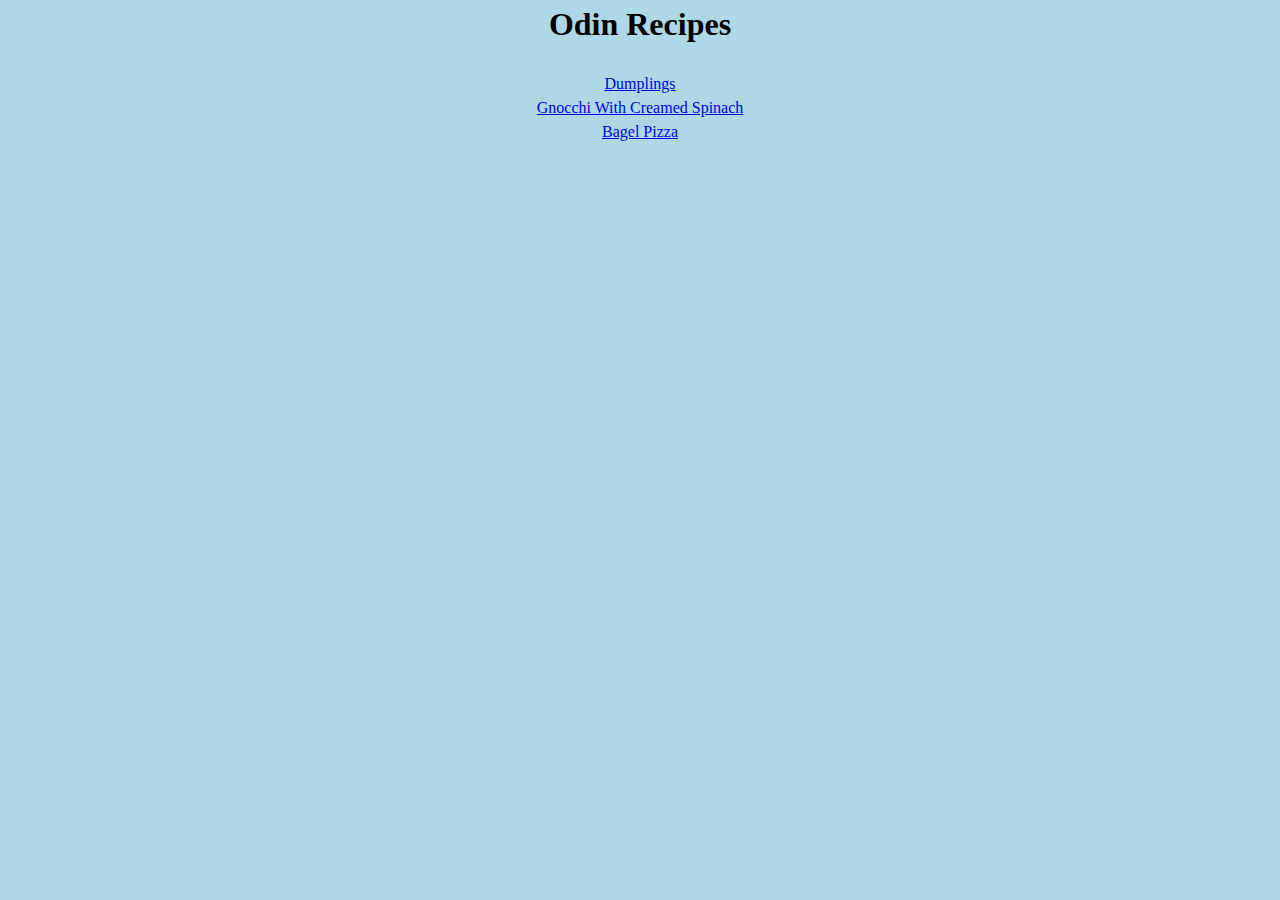
<file: index.html>
<!DOCTYPE html>
<html lang="en">
    <head>
        <meta charset="UTF-8">
        <meta name="viewport" content="width=device-width, initial-scale=1.0">
        <link rel="stylesheet" href="./styles.css">
        <title>Odin Recipes</title>
    </head>
    <body>
        <h1>Odin Recipes</h1>
        <br>
        <ul>
            <li><a href="./recipes/dumplings.html" target="_self">Dumplings</a></li>
            <li><a href="./recipes/gnocchi.html" target="_self">Gnocchi With Creamed Spinach</a></li>
            <li><a href="./recipes/bagel-pizza.html" target="_self">Bagel Pizza</a></li>
        </ul>
    </body>
</html>
</file>
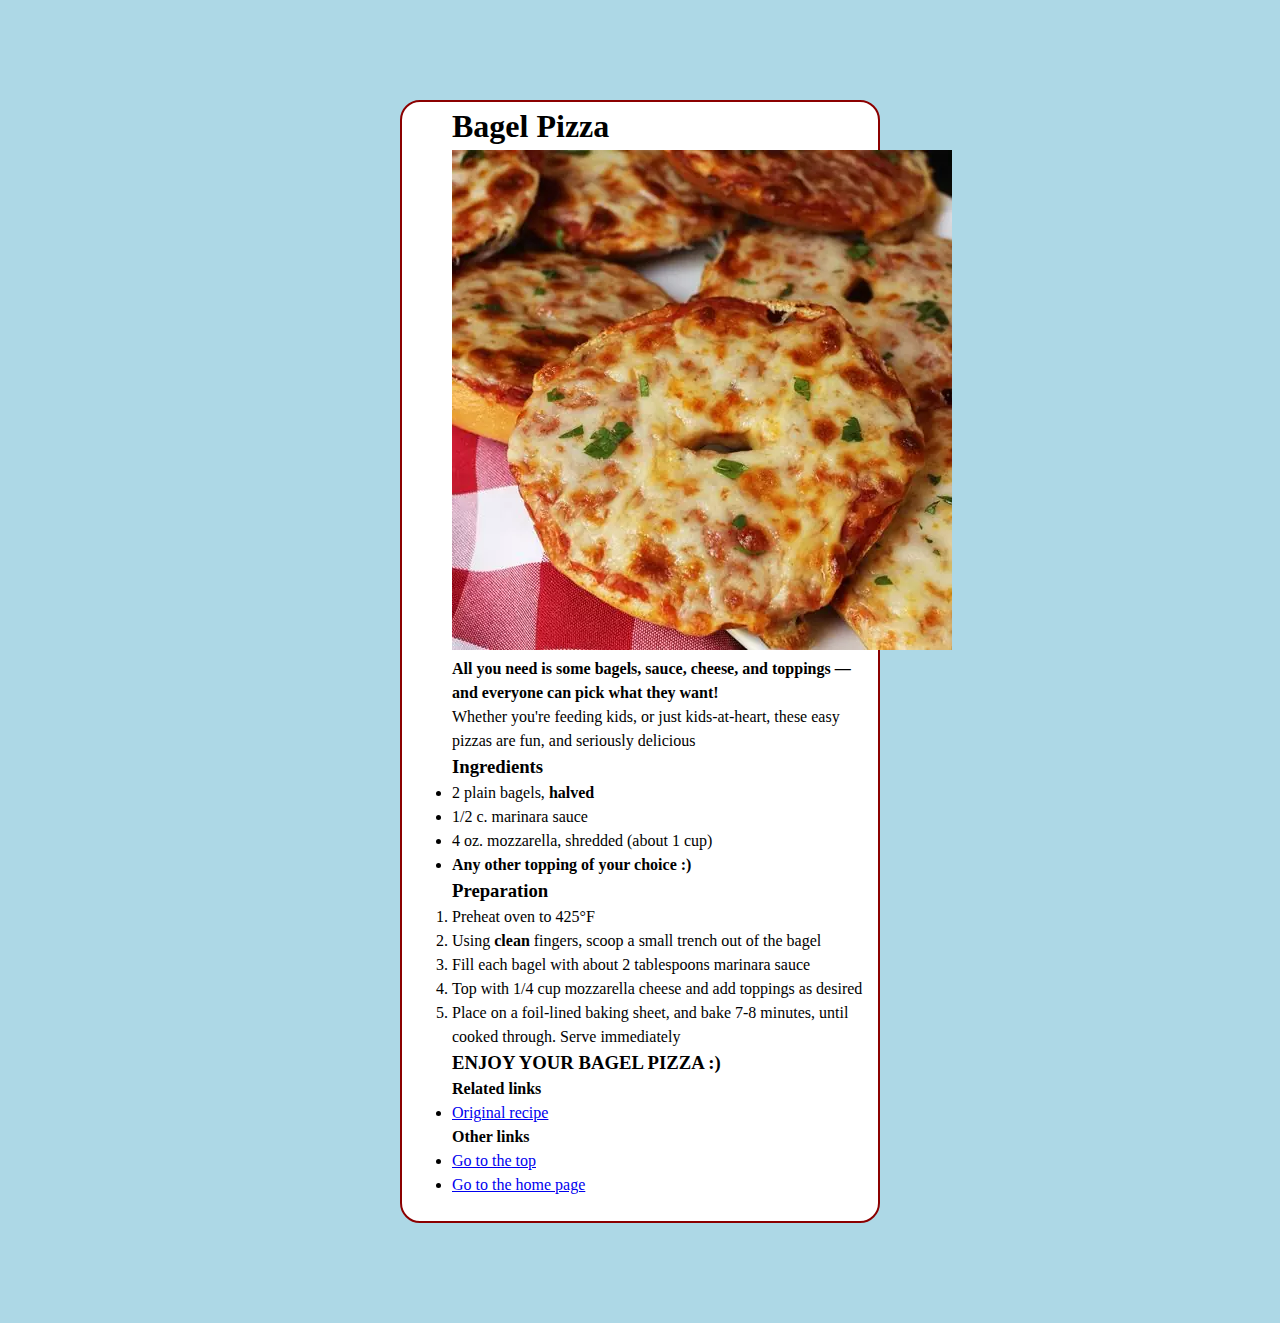
<file: recipes/bagel-pizza.html>
<!DOCTYPE html>
<html lang="en">
    <head>
        <meta charset="UTF-8">
        <meta name="viewport" content="width=device-width, initial-scale=1.0">
        <link rel="stylesheet" href="../styles.css">
        <title>Bagel Pizza</title>
    </head>
    <body>
        <div class="recipe">
            <div class="recipe-content">
                <h1>Bagel Pizza</h1>
                <img src="../images/bagel-pizza.webp" alt="bagel pizza">
                <h4>
                    All you need is some bagels, sauce, cheese, and toppings — and everyone can pick what they want! 
                </h4>
                <p>
                    Whether you're feeding kids, or just kids-at-heart, these easy pizzas are fun, and seriously delicious
                </p>
                <h3>Ingredients</h3>
                <ul>
                    <li>2 plain bagels, <strong>halved</strong></li>
                    <li>1/2 c. marinara sauce</li>
                    <li>4 oz. mozzarella, shredded (about 1 cup)</li>
                    <li><strong>Any other topping of your choice :)</strong></li>
                </ul>
                <h3>Preparation</h3>
                <ol>
                    <li>Preheat oven to 425°F</li>
                    <li>Using <strong>clean</strong> fingers, scoop a small trench out of the bagel</li>
                    <li>Fill each bagel with about 2 tablespoons marinara sauce</li>
                    <li>Top with 1/4 cup mozzarella cheese and add toppings as desired</li>
                    <li>Place on a foil-lined baking sheet, and bake 7-8 minutes, until cooked through. Serve immediately</li>
                </ol>
                <h3>ENJOY YOUR BAGEL PIZZA :)</h3>
                <h4>Related links</h4>
                <ul>
                    <li>
                        <a href="https://www.countryliving.com/food-drinks/a40708574/bagel-pizza-recipe/" target="_blank" rel="noreferrer noopener">
                            Original recipe
                        </a>
                    </li>
                </ul>
                <h4>Other links</h4>
                <ul>
                    <li><a href="bagel-pizza.html" target="_top">Go to the top</a></li>
                    <li><a href="../index.html" rel="noopener noreferrer" target="_self">Go to the home page</a></li>
                </ul>
                <br>
            </div>
        </div>
    </body>
</html>
</file>
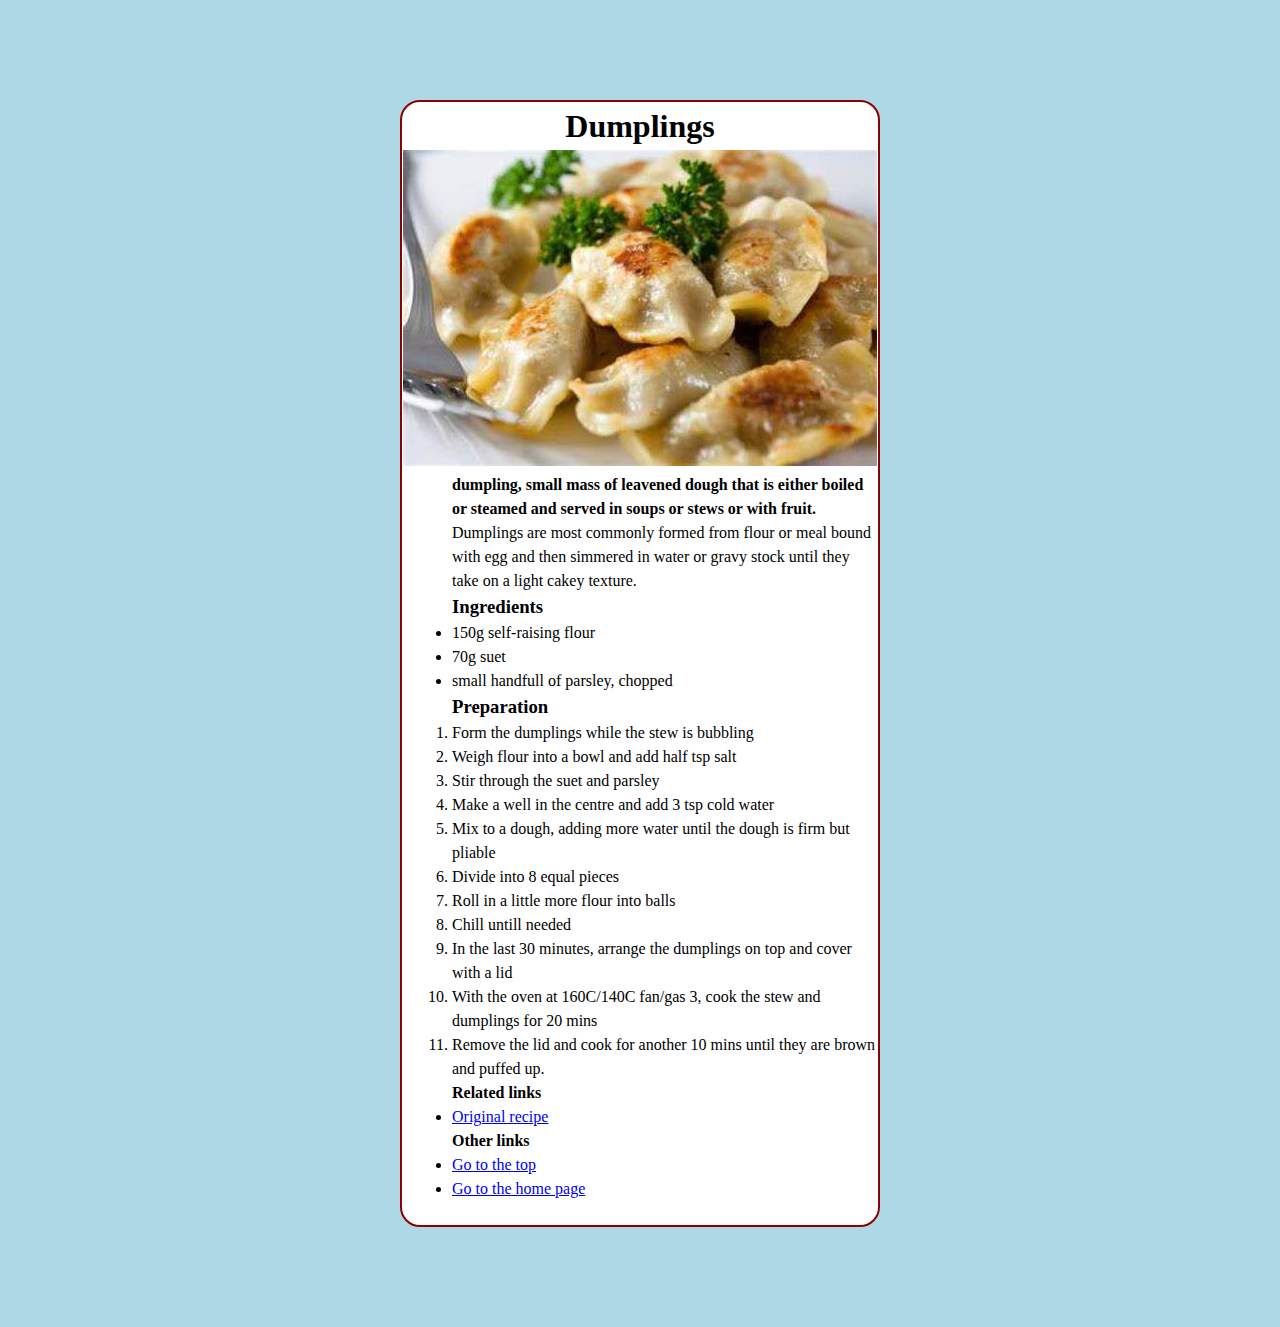
<file: recipes/dumplings.html>
<!DOCTYPE html>
<html lang="en">
    <head>
        <meta charset="UTF-8">
        <meta name="viewport" content="width=device-width, initial-scale=1.0">
        <link rel="stylesheet" href="../styles.css">
        <title>Dumplings</title>
    </head>
    <body>
        <div class="recipe">
            <h1>Dumplings</h1>
            <img src="../images/dumplings.jpeg" alt="dumplings">
            <div class="recipe-content">
                <h4>
                    dumpling, small mass of leavened dough that is either boiled or
                    steamed and served in soups or stews or with fruit.
                </h4>
                <p>
                    Dumplings are most commonly formed from flour or meal bound
                    with egg and then simmered in water or gravy stock until they take on a light cakey texture.
                </p>
                <h3>Ingredients</h3>
                <ul>
                    <li>150g self-raising flour</li>
                    <li>70g suet</li>
                    <li>small handfull of parsley, chopped</li>
                </ul>
                <h3>Preparation</h3>
                <ol>
                    <li>Form the dumplings while the stew is bubbling</li>
                    <li>Weigh flour into a bowl and add half tsp salt</li>
                    <li>Stir through the suet and parsley</li>
                    <li>Make a well in the centre and add 3 tsp cold water</li>
                    <li>Mix to a dough, adding more water until the dough is firm but pliable</li>
                    <li>Divide into 8 equal pieces</li>
                    <li>Roll in a little more flour into balls</li>
                    <li>Chill untill needed</li>
                    <li>In the last 30 minutes, arrange the dumplings on top and cover with a lid</li>
                    <li>With the oven at 160C/140C fan/gas 3, cook the stew and dumplings for 20 mins</li>
                    <li>Remove the lid and cook for another 10 mins until they are brown and puffed up.</li>
                </ol>
                <h4>Related links</h4>
                <ul>
                    <li>
                        <a href="https://www.bbcgoodfood.com/recipes/dumplings" target="_blank" rel="noreferrer noopener">
                            Original recipe
                        </a>
                    </li>
                </ul>
                <h4>Other links</h4>
                <ul>
                    <li><a href="dumplings.html" target="_top">Go to the top</a></li>
                    <li><a href="../index.html" rel="noopener noreferrer" target="_self">Go to the home page</a></li>
                </ul>
                <br>
            </div>
        </div>
    </body>
</html>
</file>
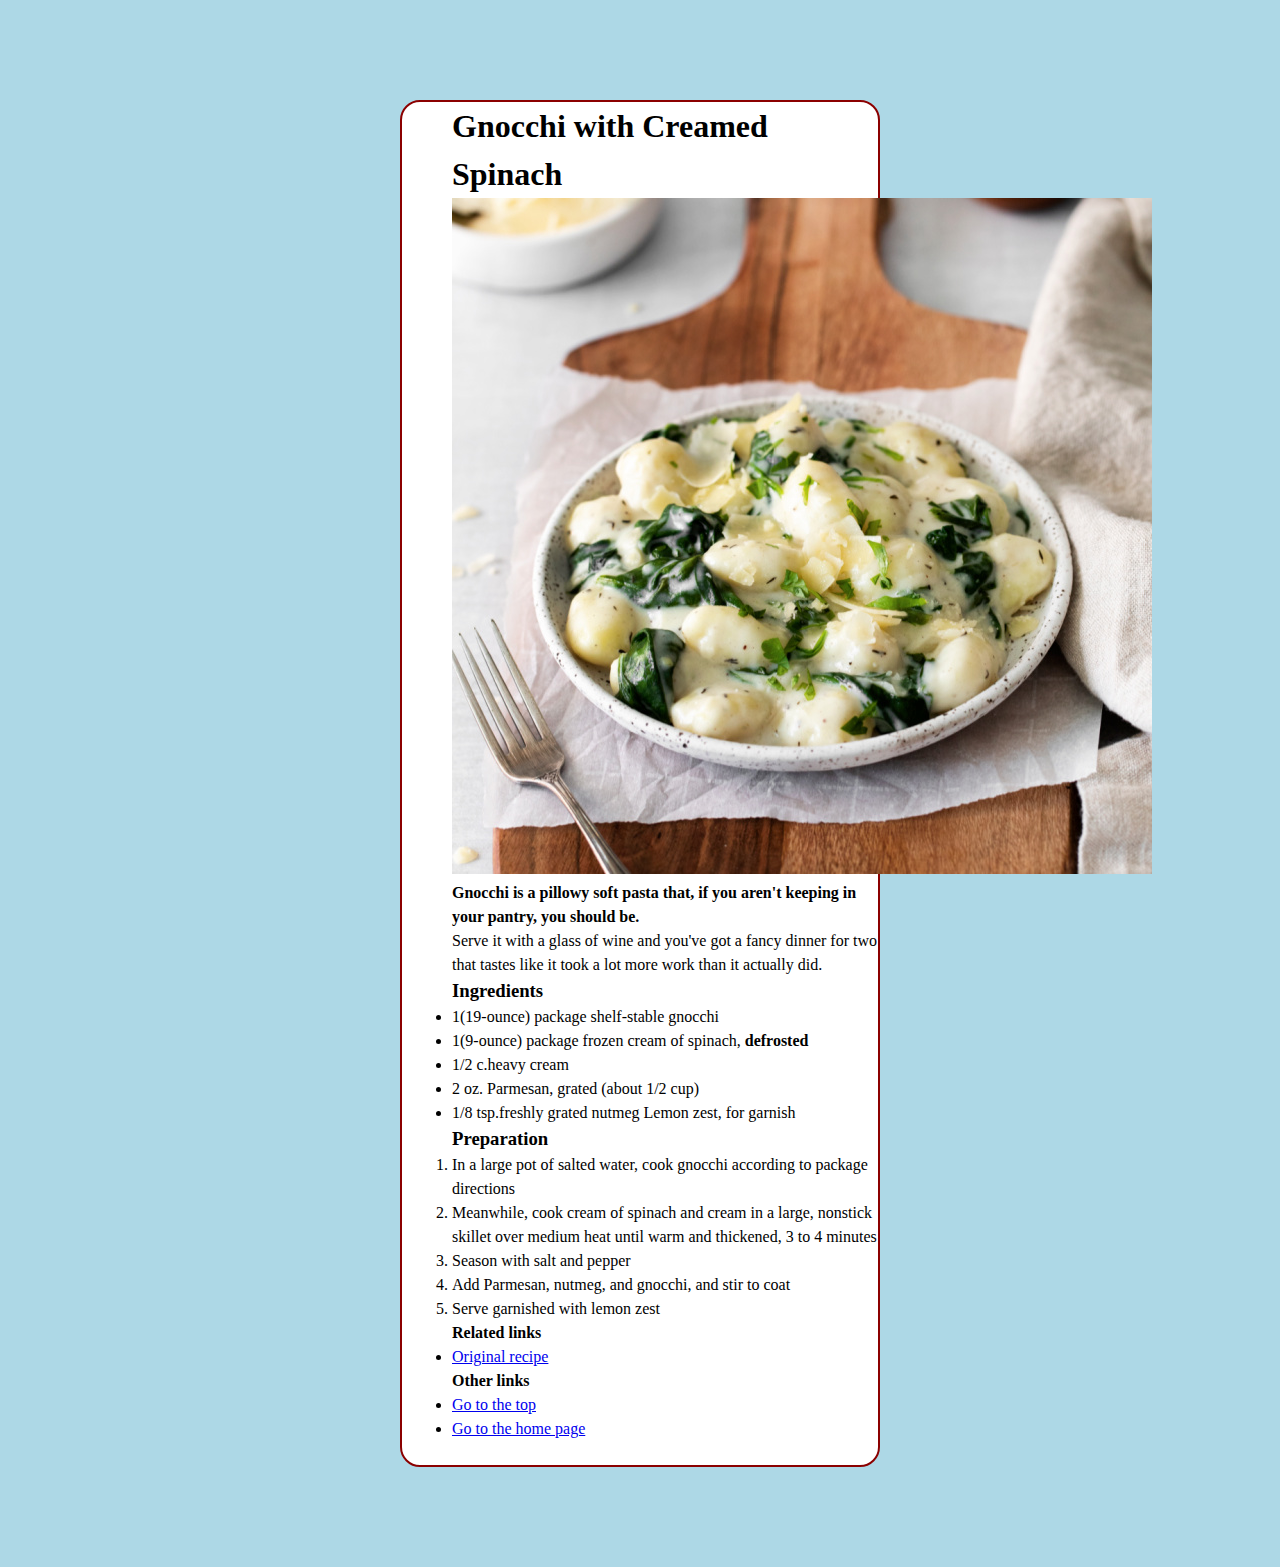
<file: recipes/gnocchi.html>
<!DOCTYPE html>
<html lang="en">
    <head>
        <meta charset="UTF-8">
        <meta name="viewport" content="width=device-width, initial-scale=1.0">
        <link rel="stylesheet" href="../styles.css">
        <title>Gnocchi</title>
    </head>
    <body>
        <div class="recipe">
            <div class="recipe-content">
                <h1>Gnocchi with Creamed Spinach</h1>
                <img src="../images/gnocchi.jpg" alt="gnocchi">
                <h4>
                    Gnocchi is a pillowy soft pasta that, if you aren't keeping in your pantry, you should be.
                </h4>
                <p>
                    Serve it with a glass of wine and you've got a fancy dinner for two that tastes like it took a lot more work than it actually did. 
                </p>
                <h3>Ingredients</h3>
                <ul>
                    <li>1(19-ounce) package shelf-stable gnocchi</li>
                    <li>1(9-ounce) package frozen cream of spinach, <strong>defrosted</strong></li>
                    <li>1/2 c.heavy cream</li>
                    <li>2 oz. Parmesan, grated (about 1/2 cup)</li>
                    <li>1/8 tsp.freshly grated nutmeg Lemon zest, for garnish</li>
                </ul>
                <h3>Preparation</h3>
                <ol>
                    <li>In a large pot of salted water, cook gnocchi according to package directions</li>
                    <li>Meanwhile, cook cream of spinach and cream in a large, nonstick skillet over medium heat until warm and thickened, 3 to 4 minutes</li>
                    <li>Season with salt and pepper</li>
                    <li>Add Parmesan, nutmeg, and gnocchi, and stir to coat</li>
                    <li>Serve garnished with lemon zest</li>
                </ol>
                <h4>Related links</h4>
                <ul>
                    <li>
                        <a href="https://www.countryliving.com/food-drinks/a43660802/gnocchi-with-creamed-spinach-recipe/" target="_blank" rel="noreferrer noopener">
                            Original recipe
                        </a>
                    </li>
                </ul>
                <h4>Other links</h4>
                <ul>
                    <li><a href="gnocchi.html" target="_top">Go to the top</a></li>
                    <li><a href="../index.html" rel="noopener noreferrer" target="_self">Go to the home page</a></li>
                </ul>
                <br>
            </div>
        </div>
    </body>
</html>
</file>
<file: styles.css>
* {
    line-height: 1.5;
    padding: 0;
    margin: 0;
    box-sizing: border-box;
}

body {
    background-color: lightblue;
    font: "Brush Scirpt MT", "Times New Roman", serif;
    text-align: center;
}

.recipe {
    margin: 100px 400px;
    padding: 0;
    background-color: white;
    border: 2px solid darkred;
    border-radius: 20px;
}

.recipe-content {
    text-align: left;
    padding-left: 50px;   
}
</file>
